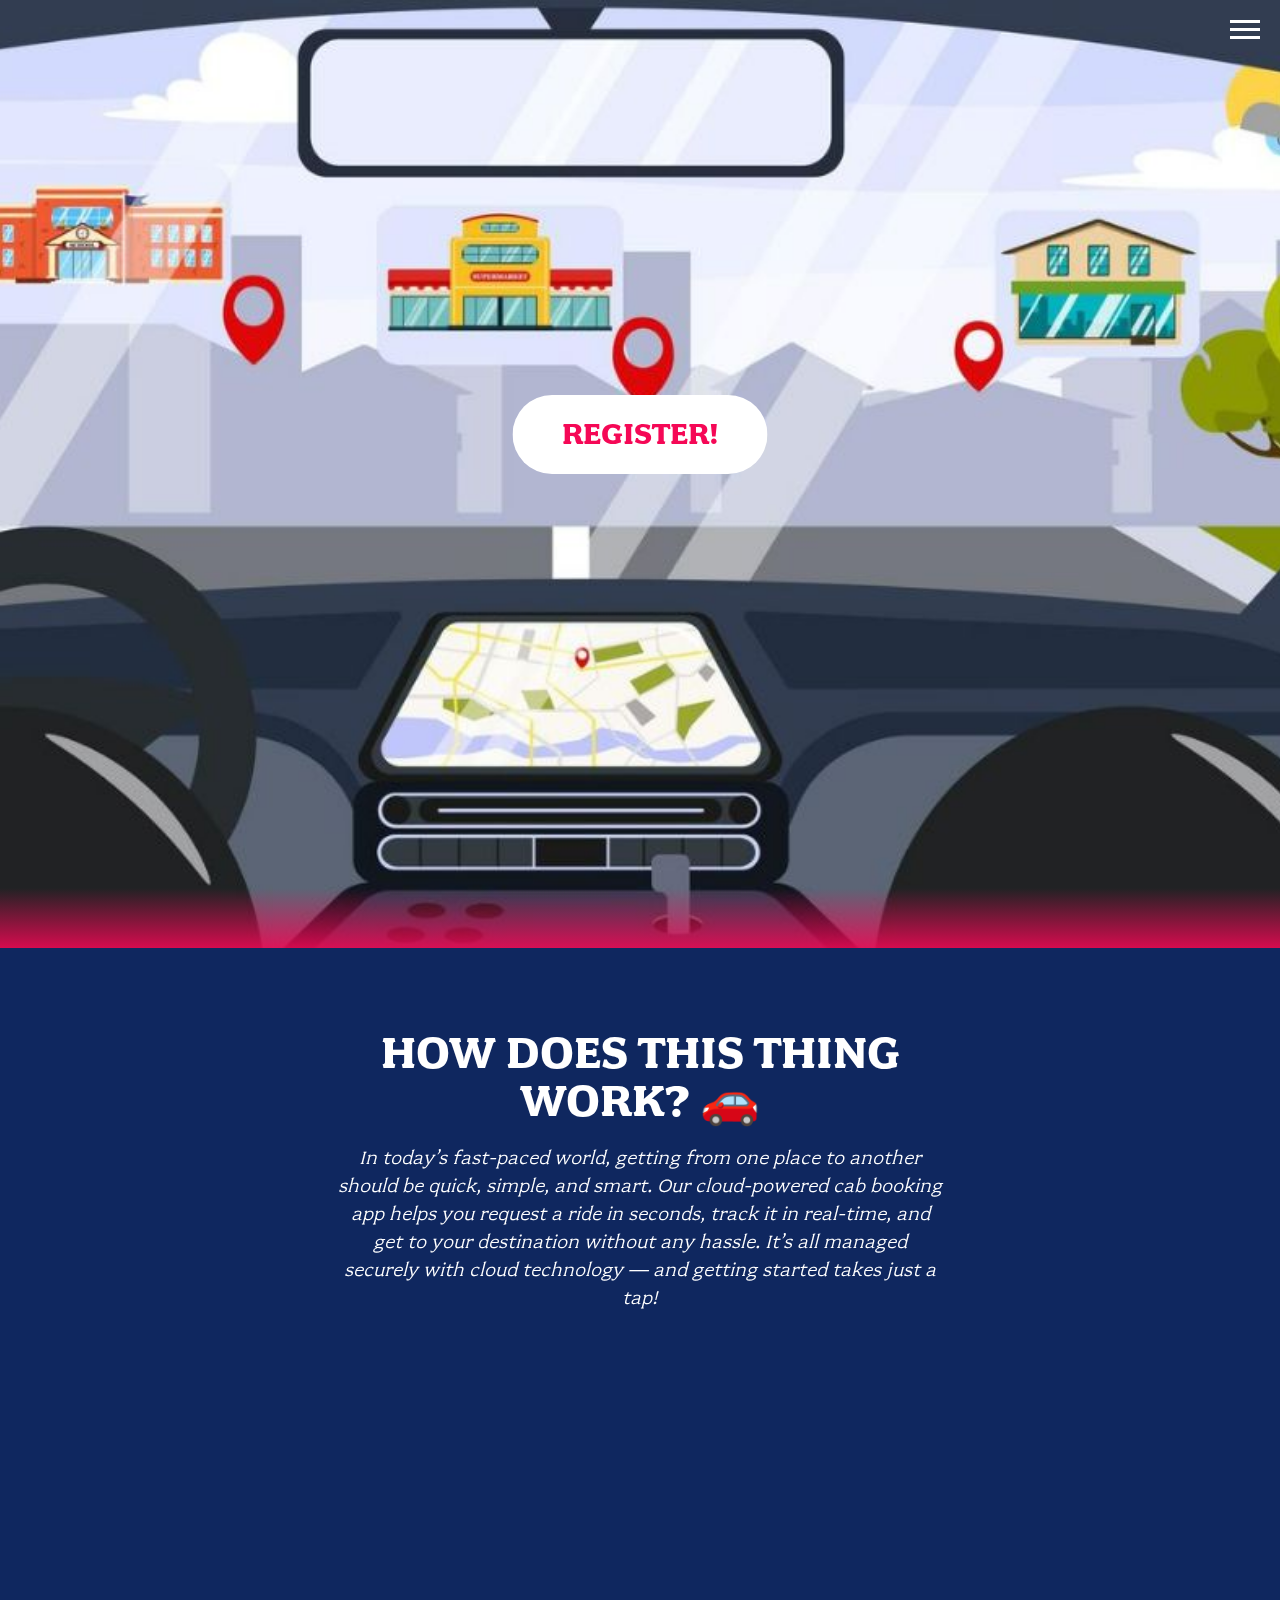
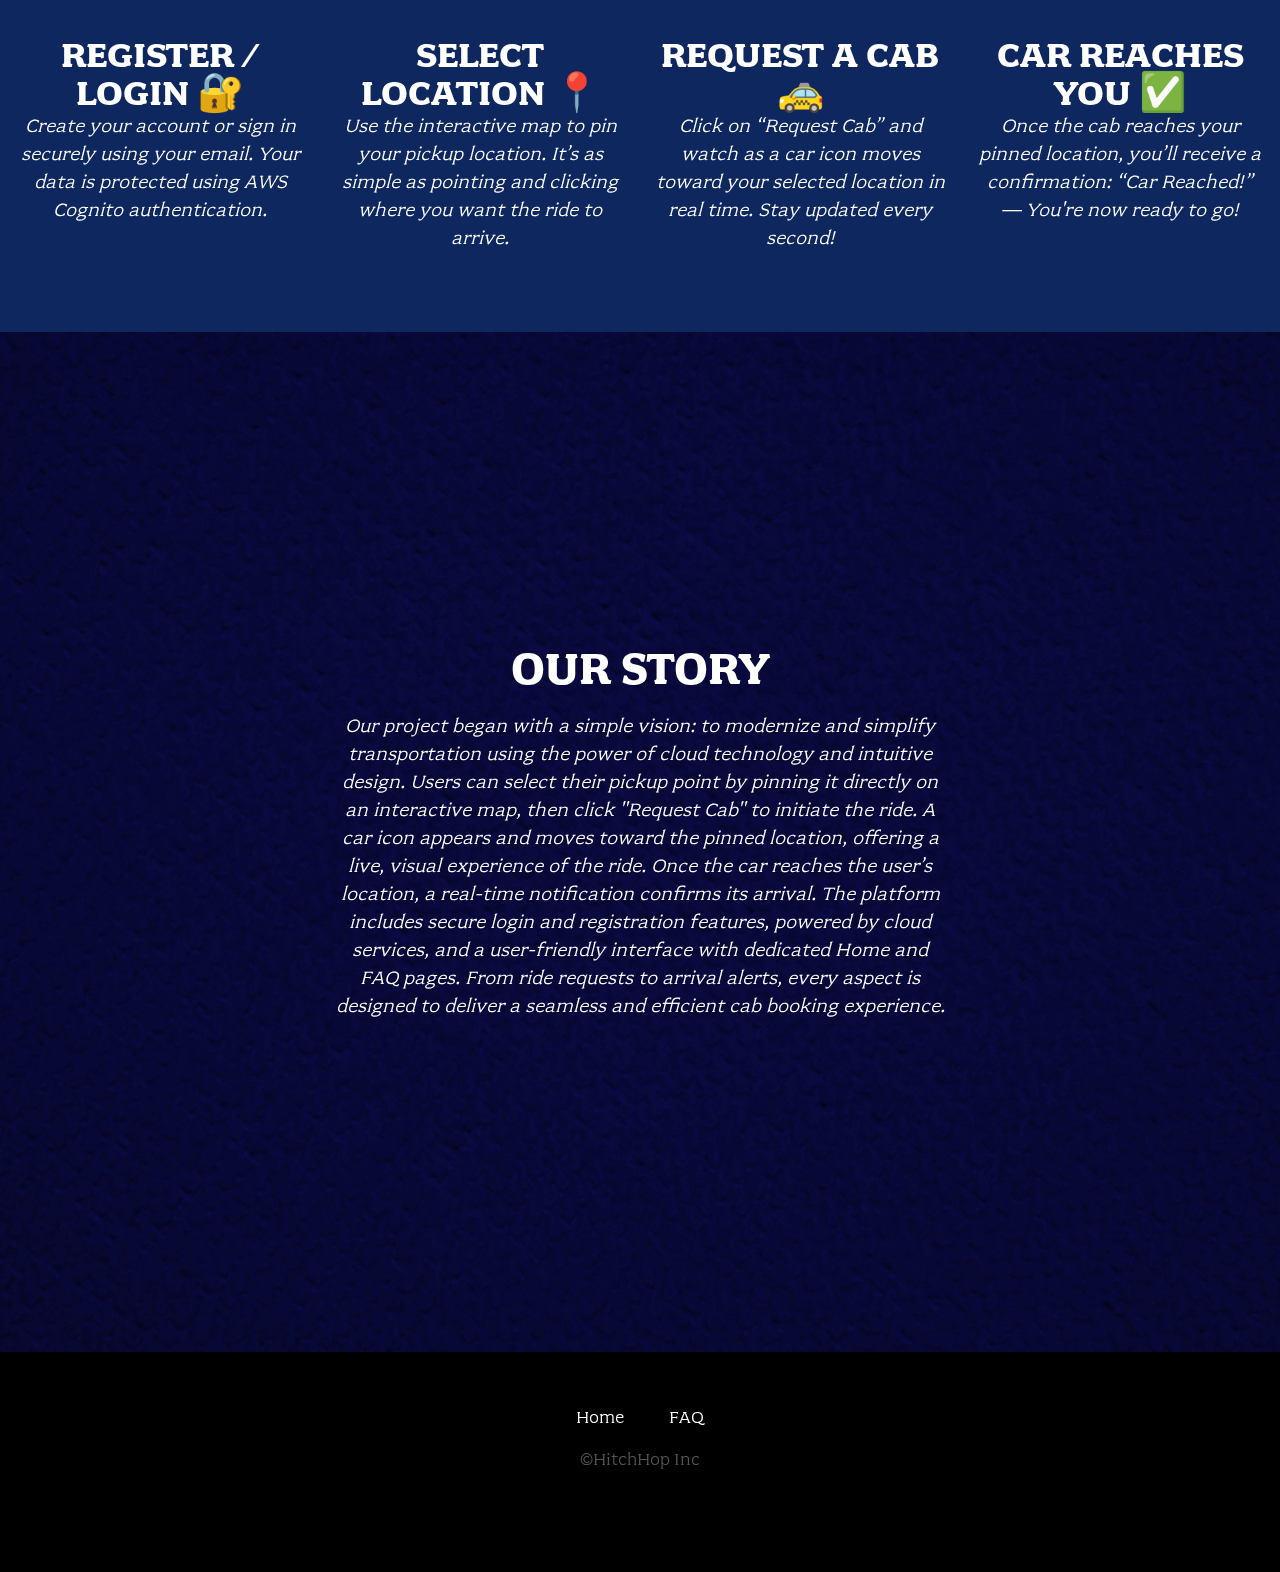
<file: Cloud_project-main/index.html>
<!doctype html>
<html class="no-js" lang="">
<head>
  <meta charset="utf-8">
  <meta name="description" content="">
  <meta name="viewport" content="width=device-width, initial-scale=1">
  <title>HitchHop</title>

  <link rel="stylesheet" href="css/font.css">
  <link rel="stylesheet" href="css/main.css">

  <script src="js/vendor/modernizr.js"></script>
</head>
<body class="page-home">

  <header class="site-header">
    <h1 class="title">Wild Rydes</h1>
    <nav class="site-nav">
      <ul>
        <li><a href="index.html">Home</a></li>
        <li><a href="faq.html">FAQ</a></li>
      </ul>
    </nav>
    <button type="button" class="btn-menu"><span>Menu</span></button>
    <a class="home-button" href="/register.html"> Register!</a>
  </header>

<section class="home-about">
  <div class="row column large-9 xlarge-6 xxlarge-4">
    <h2 class="section-title">How Does This Thing Work? 🚗</h2>
    <p class="content">
      In today’s fast-paced world, getting from one place to another should be quick, simple, and smart. Our cloud-powered cab booking app helps you request a ride in seconds, track it in real-time, and get to your destination without any hassle. It’s all managed securely with cloud technology — and getting started takes just a tap!
    </p>
  </div>

  <div class="row medium-up-2 large-up-4">
    <div class="column">
      <div class="home-about-block">
        <h3 class="title icon-download">Register / Login 🔐</h3>
        <p class="content">Create your account or sign in securely using your email. Your data is protected using AWS Cognito authentication.</p>
      </div>
    </div>

    <div class="column">
      <div class="home-about-block">
        <h3 class="title icon-map">Select Location 📍</h3>
        <p class="content">Use the interactive map to pin your pickup location. It’s as simple as pointing and clicking where you want the ride to arrive.</p>
      </div>
    </div>

    <div class="column">
      <div class="home-about-block">
        <h3 class="title icon-request">Request a Cab 🚕</h3>
        <p class="content">Click on “Request Cab” and watch as a car icon moves toward your selected location in real time. Stay updated every second!</p>
      </div>
    </div>

    <div class="column">
      <div class="home-about-block">
        <h3 class="title icon-arrival">Car Reaches You ✅</h3>
        <p class="content">Once the cab reaches your pinned location, you’ll receive a confirmation: “Car Reached!” — You're now ready to go!</p>
      </div>
    </div>
  </div>
</section>


  <section class="home-story">
    <div class="row column large-9 xlarge-6 xxlarge-4">
      <h2 class="section-title">Our Story</h2>
      <p class="content">
  Our project began with a simple vision: to modernize and simplify transportation using the power of cloud technology and intuitive design. Users can select their pickup point by pinning it directly on an interactive map, then click "Request Cab" to initiate the ride. A car icon appears and moves toward the pinned location, offering a live, visual experience of the ride. Once the car reaches the user’s location, a real-time notification confirms its arrival. The platform includes secure login and registration features, powered by cloud services, and a user-friendly interface with dedicated Home and FAQ pages. From ride requests to arrival alerts, every aspect is designed to deliver a seamless and efficient cab booking experience.
      </p>

    </div>
  </section>

  <footer class="site-footer">
    <div class="row column">
      <nav class="footer-nav">
        <ul>
          <li><a href="index.html">Home</a></li>
          <li><a href="faq.html">FAQ</a></li>
        </ul>
      </nav>
    </div>

    <div class="row column">
      <div class="footer-legal">
        &copy;HitchHop Inc<br>
      </div>
    </div>
  </footer>

  <script src="js/vendor.js"></script>

  <script src="js/main.js"></script>
</body>
</html>
</file>
<file: Cloud_project-main/css/font.css>
@font-face {
    font-family: "fairplex-wide";
    font-style: normal;
    font-weight: 400;
    src: url("../fonts/fairplex-wide-n4.woff") format("woff2");
}
@font-face {
    font-family: "fairplex-wide";
    font-style: normal;
    font-weight: 700;
    src: url("../fonts/fairplex-wide-n7.woff") format("woff2");
}
</file>
<file: Cloud_project-main/css/main.css>
/*! normalize.css v4.2.0 | MIT License | github.com/necolas/normalize.css */html{font-family:sans-serif;line-height:1.15;-ms-text-size-adjust:100%;-webkit-text-size-adjust:100%}body{margin:0}article,aside,footer,header,nav,section{display:block}h1{font-size:2em;margin:.67em 0}figcaption,figure,main{display:block}figure{margin:1em 40px}hr{box-sizing:content-box;height:0;overflow:visible}pre{font-family:monospace,monospace;font-size:1em}a{background-color:transparent;-webkit-text-decoration-skip:objects}a:active,a:hover{outline-width:0}abbr[title]{border-bottom:none;text-decoration:underline;text-decoration:underline dotted}b,strong{font-weight:inherit;font-weight:bolder}code,kbd,samp{font-family:monospace,monospace;font-size:1em}dfn{font-style:italic}mark{background-color:#ff0;color:#000}small{font-size:80%}sub,sup{font-size:75%;line-height:0;position:relative;vertical-align:baseline}sub{bottom:-.25em}sup{top:-.5em}audio,video{display:inline-block}audio:not([controls]){display:none;height:0}img{border-style:none}svg:not(:root){overflow:hidden}button,input,optgroup,select,textarea{font:inherit;margin:0}optgroup{font-weight:700}button,input{overflow:visible}button,select{text-transform:none}[type=reset],[type=submit],button,html [type=button]{-webkit-appearance:button;cursor:pointer}[type=button]::-moz-focus-inner,[type=reset]::-moz-focus-inner,[type=submit]::-moz-focus-inner,button::-moz-focus-inner{border-style:none;padding:0}[type=button]:-moz-focusring,[type=reset]:-moz-focusring,[type=submit]:-moz-focusring,button:-moz-focusring{outline:1px dotted ButtonText}fieldset{border:1px solid silver;margin:0 2px;padding:.35em .625em .75em}legend{box-sizing:border-box;color:inherit;display:table;max-width:100%;padding:0;white-space:normal}progress{display:inline-block;vertical-align:baseline}textarea{overflow:auto}[type=checkbox],[type=radio]{box-sizing:border-box;padding:0}[type=number]::-webkit-inner-spin-button,[type=number]::-webkit-outer-spin-button{height:auto}[type=search]{-webkit-appearance:textfield;outline-offset:-2px}[type=search]::-webkit-search-cancel-button,[type=search]::-webkit-search-decoration{-webkit-appearance:none}::-webkit-file-upload-button{-webkit-appearance:button;font:inherit}details,menu{display:block}summary{display:list-item}canvas{display:inline-block}[hidden],template{display:none}.row{max-width:96.875rem;margin-left:auto;margin-right:auto}.row:after,.row:before{content:' ';display:table}.row:after{clear:both}.row.collapse>.column,.row.collapse>.columns{padding-left:0;padding-right:0}.row .row{max-width:none;margin-left:-.625rem;margin-right:-.625rem}@media screen and (min-width:40em){.row .row{margin-left:-.9375rem;margin-right:-.9375rem}}.row .row.collapse{margin-left:0;margin-right:0}.row.expanded{max-width:none}.row.expanded .row{margin-left:auto;margin-right:auto}.column,.columns{width:100%;float:left;padding-left:.625rem;padding-right:.625rem}@media screen and (min-width:40em){.column,.columns{padding-left:.9375rem;padding-right:.9375rem}}.column:last-child:not(:first-child),.columns:last-child:not(:first-child){float:right}.column.end:last-child:last-child,.end.columns:last-child:last-child{float:left}.column.row.row,.row.row.columns{float:none}.row .column.row.row,.row .row.row.columns{padding-left:0;padding-right:0;margin-left:0;margin-right:0}.small-1{width:8.3333333333%}.small-push-1{position:relative;left:8.3333333333%}.small-pull-1{position:relative;left:-8.3333333333%}.small-offset-0{margin-left:0}.small-2{width:16.6666666667%}.small-push-2{position:relative;left:16.6666666667%}.small-pull-2{position:relative;left:-16.6666666667%}.small-offset-1{margin-left:8.3333333333%}.small-3{width:25%}.small-push-3{position:relative;left:25%}.small-pull-3{position:relative;left:-25%}.small-offset-2{margin-left:16.6666666667%}.small-4{width:33.3333333333%}.small-push-4{position:relative;left:33.3333333333%}.small-pull-4{position:relative;left:-33.3333333333%}.small-offset-3{margin-left:25%}.small-5{width:41.6666666667%}.small-push-5{position:relative;left:41.6666666667%}.small-pull-5{position:relative;left:-41.6666666667%}.small-offset-4{margin-left:33.3333333333%}.small-6{width:50%}.small-push-6{position:relative;left:50%}.small-pull-6{position:relative;left:-50%}.small-offset-5{margin-left:41.6666666667%}.small-7{width:58.3333333333%}.small-push-7{position:relative;left:58.3333333333%}.small-pull-7{position:relative;left:-58.3333333333%}.small-offset-6{margin-left:50%}.small-8{width:66.6666666667%}.small-push-8{position:relative;left:66.6666666667%}.small-pull-8{position:relative;left:-66.6666666667%}.small-offset-7{margin-left:58.3333333333%}.small-9{width:75%}.small-push-9{position:relative;left:75%}.small-pull-9{position:relative;left:-75%}.small-offset-8{margin-left:66.6666666667%}.small-10{width:83.3333333333%}.small-push-10{position:relative;left:83.3333333333%}.small-pull-10{position:relative;left:-83.3333333333%}.small-offset-9{margin-left:75%}.small-11{width:91.6666666667%}.small-push-11{position:relative;left:91.6666666667%}.small-pull-11{position:relative;left:-91.6666666667%}.small-offset-10{margin-left:83.3333333333%}.small-12{width:100%}.small-offset-11{margin-left:91.6666666667%}.small-up-1>.column,.small-up-1>.columns{width:100%;float:left}.small-up-1>.column:nth-of-type(1n),.small-up-1>.columns:nth-of-type(1n){clear:none}.small-up-1>.column:nth-of-type(1n+1),.small-up-1>.columns:nth-of-type(1n+1){clear:both}.small-up-1>.column:last-child,.small-up-1>.columns:last-child{float:left}.small-up-2>.column,.small-up-2>.columns{width:50%;float:left}.small-up-2>.column:nth-of-type(1n),.small-up-2>.columns:nth-of-type(1n){clear:none}.small-up-2>.column:nth-of-type(2n+1),.small-up-2>.columns:nth-of-type(2n+1){clear:both}.small-up-2>.column:last-child,.small-up-2>.columns:last-child{float:left}.small-up-3>.column,.small-up-3>.columns{width:33.3333333333%;float:left}.small-up-3>.column:nth-of-type(1n),.small-up-3>.columns:nth-of-type(1n){clear:none}.small-up-3>.column:nth-of-type(3n+1),.small-up-3>.columns:nth-of-type(3n+1){clear:both}.small-up-3>.column:last-child,.small-up-3>.columns:last-child{float:left}.small-up-4>.column,.small-up-4>.columns{width:25%;float:left}.small-up-4>.column:nth-of-type(1n),.small-up-4>.columns:nth-of-type(1n){clear:none}.small-up-4>.column:nth-of-type(4n+1),.small-up-4>.columns:nth-of-type(4n+1){clear:both}.small-up-4>.column:last-child,.small-up-4>.columns:last-child{float:left}.small-up-5>.column,.small-up-5>.columns{width:20%;float:left}.small-up-5>.column:nth-of-type(1n),.small-up-5>.columns:nth-of-type(1n){clear:none}.small-up-5>.column:nth-of-type(5n+1),.small-up-5>.columns:nth-of-type(5n+1){clear:both}.small-up-5>.column:last-child,.small-up-5>.columns:last-child{float:left}.small-up-6>.column,.small-up-6>.columns{width:16.6666666667%;float:left}.small-up-6>.column:nth-of-type(1n),.small-up-6>.columns:nth-of-type(1n){clear:none}.small-up-6>.column:nth-of-type(6n+1),.small-up-6>.columns:nth-of-type(6n+1){clear:both}.small-up-6>.column:last-child,.small-up-6>.columns:last-child{float:left}.small-up-7>.column,.small-up-7>.columns{width:14.2857142857%;float:left}.small-up-7>.column:nth-of-type(1n),.small-up-7>.columns:nth-of-type(1n){clear:none}.small-up-7>.column:nth-of-type(7n+1),.small-up-7>.columns:nth-of-type(7n+1){clear:both}.small-up-7>.column:last-child,.small-up-7>.columns:last-child{float:left}.small-up-8>.column,.small-up-8>.columns{width:12.5%;float:left}.small-up-8>.column:nth-of-type(1n),.small-up-8>.columns:nth-of-type(1n){clear:none}.small-up-8>.column:nth-of-type(8n+1),.small-up-8>.columns:nth-of-type(8n+1){clear:both}.small-up-8>.column:last-child,.small-up-8>.columns:last-child{float:left}.small-collapse>.column,.small-collapse>.columns{padding-left:0;padding-right:0}.expanded.row .small-collapse.row,.small-collapse .row{margin-left:0;margin-right:0}.small-uncollapse>.column,.small-uncollapse>.columns{padding-left:.625rem;padding-right:.625rem}.small-centered{float:none;margin-left:auto;margin-right:auto}.small-pull-0,.small-push-0,.small-uncentered{position:static;margin-left:0;margin-right:0;float:left}@media screen and (min-width:40em){.medium-1{width:8.3333333333%}.medium-push-1{position:relative;left:8.3333333333%}.medium-pull-1{position:relative;left:-8.3333333333%}.medium-offset-0{margin-left:0}.medium-2{width:16.6666666667%}.medium-push-2{position:relative;left:16.6666666667%}.medium-pull-2{position:relative;left:-16.6666666667%}.medium-offset-1{margin-left:8.3333333333%}.medium-3{width:25%}.medium-push-3{position:relative;left:25%}.medium-pull-3{position:relative;left:-25%}.medium-offset-2{margin-left:16.6666666667%}.medium-4{width:33.3333333333%}.medium-push-4{position:relative;left:33.3333333333%}.medium-pull-4{position:relative;left:-33.3333333333%}.medium-offset-3{margin-left:25%}.medium-5{width:41.6666666667%}.medium-push-5{position:relative;left:41.6666666667%}.medium-pull-5{position:relative;left:-41.6666666667%}.medium-offset-4{margin-left:33.3333333333%}.medium-6{width:50%}.medium-push-6{position:relative;left:50%}.medium-pull-6{position:relative;left:-50%}.medium-offset-5{margin-left:41.6666666667%}.medium-7{width:58.3333333333%}.medium-push-7{position:relative;left:58.3333333333%}.medium-pull-7{position:relative;left:-58.3333333333%}.medium-offset-6{margin-left:50%}.medium-8{width:66.6666666667%}.medium-push-8{position:relative;left:66.6666666667%}.medium-pull-8{position:relative;left:-66.6666666667%}.medium-offset-7{margin-left:58.3333333333%}.medium-9{width:75%}.medium-push-9{position:relative;left:75%}.medium-pull-9{position:relative;left:-75%}.medium-offset-8{margin-left:66.6666666667%}.medium-10{width:83.3333333333%}.medium-push-10{position:relative;left:83.3333333333%}.medium-pull-10{position:relative;left:-83.3333333333%}.medium-offset-9{margin-left:75%}.medium-11{width:91.6666666667%}.medium-push-11{position:relative;left:91.6666666667%}.medium-pull-11{position:relative;left:-91.6666666667%}.medium-offset-10{margin-left:83.3333333333%}.medium-12{width:100%}.medium-offset-11{margin-left:91.6666666667%}.medium-up-1>.column,.medium-up-1>.columns{width:100%;float:left}.medium-up-1>.column:nth-of-type(1n),.medium-up-1>.columns:nth-of-type(1n){clear:none}.medium-up-1>.column:nth-of-type(1n+1),.medium-up-1>.columns:nth-of-type(1n+1){clear:both}.medium-up-1>.column:last-child,.medium-up-1>.columns:last-child{float:left}.medium-up-2>.column,.medium-up-2>.columns{width:50%;float:left}.medium-up-2>.column:nth-of-type(1n),.medium-up-2>.columns:nth-of-type(1n){clear:none}.medium-up-2>.column:nth-of-type(2n+1),.medium-up-2>.columns:nth-of-type(2n+1){clear:both}.medium-up-2>.column:last-child,.medium-up-2>.columns:last-child{float:left}.medium-up-3>.column,.medium-up-3>.columns{width:33.3333333333%;float:left}.medium-up-3>.column:nth-of-type(1n),.medium-up-3>.columns:nth-of-type(1n){clear:none}.medium-up-3>.column:nth-of-type(3n+1),.medium-up-3>.columns:nth-of-type(3n+1){clear:both}.medium-up-3>.column:last-child,.medium-up-3>.columns:last-child{float:left}.medium-up-4>.column,.medium-up-4>.columns{width:25%;float:left}.medium-up-4>.column:nth-of-type(1n),.medium-up-4>.columns:nth-of-type(1n){clear:none}.medium-up-4>.column:nth-of-type(4n+1),.medium-up-4>.columns:nth-of-type(4n+1){clear:both}.medium-up-4>.column:last-child,.medium-up-4>.columns:last-child{float:left}.medium-up-5>.column,.medium-up-5>.columns{width:20%;float:left}.medium-up-5>.column:nth-of-type(1n),.medium-up-5>.columns:nth-of-type(1n){clear:none}.medium-up-5>.column:nth-of-type(5n+1),.medium-up-5>.columns:nth-of-type(5n+1){clear:both}.medium-up-5>.column:last-child,.medium-up-5>.columns:last-child{float:left}.medium-up-6>.column,.medium-up-6>.columns{width:16.6666666667%;float:left}.medium-up-6>.column:nth-of-type(1n),.medium-up-6>.columns:nth-of-type(1n){clear:none}.medium-up-6>.column:nth-of-type(6n+1),.medium-up-6>.columns:nth-of-type(6n+1){clear:both}.medium-up-6>.column:last-child,.medium-up-6>.columns:last-child{float:left}.medium-up-7>.column,.medium-up-7>.columns{width:14.2857142857%;float:left}.medium-up-7>.column:nth-of-type(1n),.medium-up-7>.columns:nth-of-type(1n){clear:none}.medium-up-7>.column:nth-of-type(7n+1),.medium-up-7>.columns:nth-of-type(7n+1){clear:both}.medium-up-7>.column:last-child,.medium-up-7>.columns:last-child{float:left}.medium-up-8>.column,.medium-up-8>.columns{width:12.5%;float:left}.medium-up-8>.column:nth-of-type(1n),.medium-up-8>.columns:nth-of-type(1n){clear:none}.medium-up-8>.column:nth-of-type(8n+1),.medium-up-8>.columns:nth-of-type(8n+1){clear:both}.medium-up-8>.column:last-child,.medium-up-8>.columns:last-child{float:left}.medium-collapse>.column,.medium-collapse>.columns{padding-left:0;padding-right:0}.expanded.row .medium-collapse.row,.medium-collapse .row{margin-left:0;margin-right:0}.medium-uncollapse>.column,.medium-uncollapse>.columns{padding-left:.9375rem;padding-right:.9375rem}.medium-centered{float:none;margin-left:auto;margin-right:auto}.medium-pull-0,.medium-push-0,.medium-uncentered{position:static;margin-left:0;margin-right:0;float:left}}@media screen and (min-width:64em){.large-1{width:8.3333333333%}.large-push-1{position:relative;left:8.3333333333%}.large-pull-1{position:relative;left:-8.3333333333%}.large-offset-0{margin-left:0}.large-2{width:16.6666666667%}.large-push-2{position:relative;left:16.6666666667%}.large-pull-2{position:relative;left:-16.6666666667%}.large-offset-1{margin-left:8.3333333333%}.large-3{width:25%}.large-push-3{position:relative;left:25%}.large-pull-3{position:relative;left:-25%}.large-offset-2{margin-left:16.6666666667%}.large-4{width:33.3333333333%}.large-push-4{position:relative;left:33.3333333333%}.large-pull-4{position:relative;left:-33.3333333333%}.large-offset-3{margin-left:25%}.large-5{width:41.6666666667%}.large-push-5{position:relative;left:41.6666666667%}.large-pull-5{position:relative;left:-41.6666666667%}.large-offset-4{margin-left:33.3333333333%}.large-6{width:50%}.large-push-6{position:relative;left:50%}.large-pull-6{position:relative;left:-50%}.large-offset-5{margin-left:41.6666666667%}.large-7{width:58.3333333333%}.large-push-7{position:relative;left:58.3333333333%}.large-pull-7{position:relative;left:-58.3333333333%}.large-offset-6{margin-left:50%}.large-8{width:66.6666666667%}.large-push-8{position:relative;left:66.6666666667%}.large-pull-8{position:relative;left:-66.6666666667%}.large-offset-7{margin-left:58.3333333333%}.large-9{width:75%}.large-push-9{position:relative;left:75%}.large-pull-9{position:relative;left:-75%}.large-offset-8{margin-left:66.6666666667%}.large-10{width:83.3333333333%}.large-push-10{position:relative;left:83.3333333333%}.large-pull-10{position:relative;left:-83.3333333333%}.large-offset-9{margin-left:75%}.large-11{width:91.6666666667%}.large-push-11{position:relative;left:91.6666666667%}.large-pull-11{position:relative;left:-91.6666666667%}.large-offset-10{margin-left:83.3333333333%}.large-12{width:100%}.large-offset-11{margin-left:91.6666666667%}.large-up-1>.column,.large-up-1>.columns{width:100%;float:left}.large-up-1>.column:nth-of-type(1n),.large-up-1>.columns:nth-of-type(1n){clear:none}.large-up-1>.column:nth-of-type(1n+1),.large-up-1>.columns:nth-of-type(1n+1){clear:both}.large-up-1>.column:last-child,.large-up-1>.columns:last-child{float:left}.large-up-2>.column,.large-up-2>.columns{width:50%;float:left}.large-up-2>.column:nth-of-type(1n),.large-up-2>.columns:nth-of-type(1n){clear:none}.large-up-2>.column:nth-of-type(2n+1),.large-up-2>.columns:nth-of-type(2n+1){clear:both}.large-up-2>.column:last-child,.large-up-2>.columns:last-child{float:left}.large-up-3>.column,.large-up-3>.columns{width:33.3333333333%;float:left}.large-up-3>.column:nth-of-type(1n),.large-up-3>.columns:nth-of-type(1n){clear:none}.large-up-3>.column:nth-of-type(3n+1),.large-up-3>.columns:nth-of-type(3n+1){clear:both}.large-up-3>.column:last-child,.large-up-3>.columns:last-child{float:left}.large-up-4>.column,.large-up-4>.columns{width:25%;float:left}.large-up-4>.column:nth-of-type(1n),.large-up-4>.columns:nth-of-type(1n){clear:none}.large-up-4>.column:nth-of-type(4n+1),.large-up-4>.columns:nth-of-type(4n+1){clear:both}.large-up-4>.column:last-child,.large-up-4>.columns:last-child{float:left}.large-up-5>.column,.large-up-5>.columns{width:20%;float:left}.large-up-5>.column:nth-of-type(1n),.large-up-5>.columns:nth-of-type(1n){clear:none}.large-up-5>.column:nth-of-type(5n+1),.large-up-5>.columns:nth-of-type(5n+1){clear:both}.large-up-5>.column:last-child,.large-up-5>.columns:last-child{float:left}.large-up-6>.column,.large-up-6>.columns{width:16.6666666667%;float:left}.large-up-6>.column:nth-of-type(1n),.large-up-6>.columns:nth-of-type(1n){clear:none}.large-up-6>.column:nth-of-type(6n+1),.large-up-6>.columns:nth-of-type(6n+1){clear:both}.large-up-6>.column:last-child,.large-up-6>.columns:last-child{float:left}.large-up-7>.column,.large-up-7>.columns{width:14.2857142857%;float:left}.large-up-7>.column:nth-of-type(1n),.large-up-7>.columns:nth-of-type(1n){clear:none}.large-up-7>.column:nth-of-type(7n+1),.large-up-7>.columns:nth-of-type(7n+1){clear:both}.large-up-7>.column:last-child,.large-up-7>.columns:last-child{float:left}.large-up-8>.column,.large-up-8>.columns{width:12.5%;float:left}.large-up-8>.column:nth-of-type(1n),.large-up-8>.columns:nth-of-type(1n){clear:none}.large-up-8>.column:nth-of-type(8n+1),.large-up-8>.columns:nth-of-type(8n+1){clear:both}.large-up-8>.column:last-child,.large-up-8>.columns:last-child{float:left}.large-collapse>.column,.large-collapse>.columns{padding-left:0;padding-right:0}.expanded.row .large-collapse.row,.large-collapse .row{margin-left:0;margin-right:0}.large-uncollapse>.column,.large-uncollapse>.columns{padding-left:.9375rem;padding-right:.9375rem}.large-centered{float:none;margin-left:auto;margin-right:auto}.large-pull-0,.large-push-0,.large-uncentered{position:static;margin-left:0;margin-right:0;float:left}}@media screen and (min-width:75em){.xlarge-1{width:8.3333333333%}.xlarge-push-1{position:relative;left:8.3333333333%}.xlarge-pull-1{position:relative;left:-8.3333333333%}.xlarge-offset-0{margin-left:0}.xlarge-2{width:16.6666666667%}.xlarge-push-2{position:relative;left:16.6666666667%}.xlarge-pull-2{position:relative;left:-16.6666666667%}.xlarge-offset-1{margin-left:8.3333333333%}.xlarge-3{width:25%}.xlarge-push-3{position:relative;left:25%}.xlarge-pull-3{position:relative;left:-25%}.xlarge-offset-2{margin-left:16.6666666667%}.xlarge-4{width:33.3333333333%}.xlarge-push-4{position:relative;left:33.3333333333%}.xlarge-pull-4{position:relative;left:-33.3333333333%}.xlarge-offset-3{margin-left:25%}.xlarge-5{width:41.6666666667%}.xlarge-push-5{position:relative;left:41.6666666667%}.xlarge-pull-5{position:relative;left:-41.6666666667%}.xlarge-offset-4{margin-left:33.3333333333%}.xlarge-6{width:50%}.xlarge-push-6{position:relative;left:50%}.xlarge-pull-6{position:relative;left:-50%}.xlarge-offset-5{margin-left:41.6666666667%}.xlarge-7{width:58.3333333333%}.xlarge-push-7{position:relative;left:58.3333333333%}.xlarge-pull-7{position:relative;left:-58.3333333333%}.xlarge-offset-6{margin-left:50%}.xlarge-8{width:66.6666666667%}.xlarge-push-8{position:relative;left:66.6666666667%}.xlarge-pull-8{position:relative;left:-66.6666666667%}.xlarge-offset-7{margin-left:58.3333333333%}.xlarge-9{width:75%}.xlarge-push-9{position:relative;left:75%}.xlarge-pull-9{position:relative;left:-75%}.xlarge-offset-8{margin-left:66.6666666667%}.xlarge-10{width:83.3333333333%}.xlarge-push-10{position:relative;left:83.3333333333%}.xlarge-pull-10{position:relative;left:-83.3333333333%}.xlarge-offset-9{margin-left:75%}.xlarge-11{width:91.6666666667%}.xlarge-push-11{position:relative;left:91.6666666667%}.xlarge-pull-11{position:relative;left:-91.6666666667%}.xlarge-offset-10{margin-left:83.3333333333%}.xlarge-12{width:100%}.xlarge-offset-11{margin-left:91.6666666667%}.xlarge-up-1>.column,.xlarge-up-1>.columns{width:100%;float:left}.xlarge-up-1>.column:nth-of-type(1n),.xlarge-up-1>.columns:nth-of-type(1n){clear:none}.xlarge-up-1>.column:nth-of-type(1n+1),.xlarge-up-1>.columns:nth-of-type(1n+1){clear:both}.xlarge-up-1>.column:last-child,.xlarge-up-1>.columns:last-child{float:left}.xlarge-up-2>.column,.xlarge-up-2>.columns{width:50%;float:left}.xlarge-up-2>.column:nth-of-type(1n),.xlarge-up-2>.columns:nth-of-type(1n){clear:none}.xlarge-up-2>.column:nth-of-type(2n+1),.xlarge-up-2>.columns:nth-of-type(2n+1){clear:both}.xlarge-up-2>.column:last-child,.xlarge-up-2>.columns:last-child{float:left}.xlarge-up-3>.column,.xlarge-up-3>.columns{width:33.3333333333%;float:left}.xlarge-up-3>.column:nth-of-type(1n),.xlarge-up-3>.columns:nth-of-type(1n){clear:none}.xlarge-up-3>.column:nth-of-type(3n+1),.xlarge-up-3>.columns:nth-of-type(3n+1){clear:both}.xlarge-up-3>.column:last-child,.xlarge-up-3>.columns:last-child{float:left}.xlarge-up-4>.column,.xlarge-up-4>.columns{width:25%;float:left}.xlarge-up-4>.column:nth-of-type(1n),.xlarge-up-4>.columns:nth-of-type(1n){clear:none}.xlarge-up-4>.column:nth-of-type(4n+1),.xlarge-up-4>.columns:nth-of-type(4n+1){clear:both}.xlarge-up-4>.column:last-child,.xlarge-up-4>.columns:last-child{float:left}.xlarge-up-5>.column,.xlarge-up-5>.columns{width:20%;float:left}.xlarge-up-5>.column:nth-of-type(1n),.xlarge-up-5>.columns:nth-of-type(1n){clear:none}.xlarge-up-5>.column:nth-of-type(5n+1),.xlarge-up-5>.columns:nth-of-type(5n+1){clear:both}.xlarge-up-5>.column:last-child,.xlarge-up-5>.columns:last-child{float:left}.xlarge-up-6>.column,.xlarge-up-6>.columns{width:16.6666666667%;float:left}.xlarge-up-6>.column:nth-of-type(1n),.xlarge-up-6>.columns:nth-of-type(1n){clear:none}.xlarge-up-6>.column:nth-of-type(6n+1),.xlarge-up-6>.columns:nth-of-type(6n+1){clear:both}.xlarge-up-6>.column:last-child,.xlarge-up-6>.columns:last-child{float:left}.xlarge-up-7>.column,.xlarge-up-7>.columns{width:14.2857142857%;float:left}.xlarge-up-7>.column:nth-of-type(1n),.xlarge-up-7>.columns:nth-of-type(1n){clear:none}.xlarge-up-7>.column:nth-of-type(7n+1),.xlarge-up-7>.columns:nth-of-type(7n+1){clear:both}.xlarge-up-7>.column:last-child,.xlarge-up-7>.columns:last-child{float:left}.xlarge-up-8>.column,.xlarge-up-8>.columns{width:12.5%;float:left}.xlarge-up-8>.column:nth-of-type(1n),.xlarge-up-8>.columns:nth-of-type(1n){clear:none}.xlarge-up-8>.column:nth-of-type(8n+1),.xlarge-up-8>.columns:nth-of-type(8n+1){clear:both}.xlarge-up-8>.column:last-child,.xlarge-up-8>.columns:last-child{float:left}.xlarge-collapse>.column,.xlarge-collapse>.columns{padding-left:0;padding-right:0}.expanded.row .xlarge-collapse.row,.xlarge-collapse .row{margin-left:0;margin-right:0}.xlarge-uncollapse>.column,.xlarge-uncollapse>.columns{padding-left:.9375rem;padding-right:.9375rem}.xlarge-centered{float:none;margin-left:auto;margin-right:auto}.xlarge-pull-0,.xlarge-push-0,.xlarge-uncentered{position:static;margin-left:0;margin-right:0;float:left}}@media screen and (min-width:90em){.xxlarge-1{width:8.3333333333%}.xxlarge-push-1{position:relative;left:8.3333333333%}.xxlarge-pull-1{position:relative;left:-8.3333333333%}.xxlarge-offset-0{margin-left:0}.xxlarge-2{width:16.6666666667%}.xxlarge-push-2{position:relative;left:16.6666666667%}.xxlarge-pull-2{position:relative;left:-16.6666666667%}.xxlarge-offset-1{margin-left:8.3333333333%}.xxlarge-3{width:25%}.xxlarge-push-3{position:relative;left:25%}.xxlarge-pull-3{position:relative;left:-25%}.xxlarge-offset-2{margin-left:16.6666666667%}.xxlarge-4{width:33.3333333333%}.xxlarge-push-4{position:relative;left:33.3333333333%}.xxlarge-pull-4{position:relative;left:-33.3333333333%}.xxlarge-offset-3{margin-left:25%}.xxlarge-5{width:41.6666666667%}.xxlarge-push-5{position:relative;left:41.6666666667%}.xxlarge-pull-5{position:relative;left:-41.6666666667%}.xxlarge-offset-4{margin-left:33.3333333333%}.xxlarge-6{width:50%}.xxlarge-push-6{position:relative;left:50%}.xxlarge-pull-6{position:relative;left:-50%}.xxlarge-offset-5{margin-left:41.6666666667%}.xxlarge-7{width:58.3333333333%}.xxlarge-push-7{position:relative;left:58.3333333333%}.xxlarge-pull-7{position:relative;left:-58.3333333333%}.xxlarge-offset-6{margin-left:50%}.xxlarge-8{width:66.6666666667%}.xxlarge-push-8{position:relative;left:66.6666666667%}.xxlarge-pull-8{position:relative;left:-66.6666666667%}.xxlarge-offset-7{margin-left:58.3333333333%}.xxlarge-9{width:75%}.xxlarge-push-9{position:relative;left:75%}.xxlarge-pull-9{position:relative;left:-75%}.xxlarge-offset-8{margin-left:66.6666666667%}.xxlarge-10{width:83.3333333333%}.xxlarge-push-10{position:relative;left:83.3333333333%}.xxlarge-pull-10{position:relative;left:-83.3333333333%}.xxlarge-offset-9{margin-left:75%}.xxlarge-11{width:91.6666666667%}.xxlarge-push-11{position:relative;left:91.6666666667%}.xxlarge-pull-11{position:relative;left:-91.6666666667%}.xxlarge-offset-10{margin-left:83.3333333333%}.xxlarge-12{width:100%}.xxlarge-offset-11{margin-left:91.6666666667%}.xxlarge-up-1>.column,.xxlarge-up-1>.columns{width:100%;float:left}.xxlarge-up-1>.column:nth-of-type(1n),.xxlarge-up-1>.columns:nth-of-type(1n){clear:none}.xxlarge-up-1>.column:nth-of-type(1n+1),.xxlarge-up-1>.columns:nth-of-type(1n+1){clear:both}.xxlarge-up-1>.column:last-child,.xxlarge-up-1>.columns:last-child{float:left}.xxlarge-up-2>.column,.xxlarge-up-2>.columns{width:50%;float:left}.xxlarge-up-2>.column:nth-of-type(1n),.xxlarge-up-2>.columns:nth-of-type(1n){clear:none}.xxlarge-up-2>.column:nth-of-type(2n+1),.xxlarge-up-2>.columns:nth-of-type(2n+1){clear:both}.xxlarge-up-2>.column:last-child,.xxlarge-up-2>.columns:last-child{float:left}.xxlarge-up-3>.column,.xxlarge-up-3>.columns{width:33.3333333333%;float:left}.xxlarge-up-3>.column:nth-of-type(1n),.xxlarge-up-3>.columns:nth-of-type(1n){clear:none}.xxlarge-up-3>.column:nth-of-type(3n+1),.xxlarge-up-3>.columns:nth-of-type(3n+1){clear:both}.xxlarge-up-3>.column:last-child,.xxlarge-up-3>.columns:last-child{float:left}.xxlarge-up-4>.column,.xxlarge-up-4>.columns{width:25%;float:left}.xxlarge-up-4>.column:nth-of-type(1n),.xxlarge-up-4>.columns:nth-of-type(1n){clear:none}.xxlarge-up-4>.column:nth-of-type(4n+1),.xxlarge-up-4>.columns:nth-of-type(4n+1){clear:both}.xxlarge-up-4>.column:last-child,.xxlarge-up-4>.columns:last-child{float:left}.xxlarge-up-5>.column,.xxlarge-up-5>.columns{width:20%;float:left}.xxlarge-up-5>.column:nth-of-type(1n),.xxlarge-up-5>.columns:nth-of-type(1n){clear:none}.xxlarge-up-5>.column:nth-of-type(5n+1),.xxlarge-up-5>.columns:nth-of-type(5n+1){clear:both}.xxlarge-up-5>.column:last-child,.xxlarge-up-5>.columns:last-child{float:left}.xxlarge-up-6>.column,.xxlarge-up-6>.columns{width:16.6666666667%;float:left}.xxlarge-up-6>.column:nth-of-type(1n),.xxlarge-up-6>.columns:nth-of-type(1n){clear:none}.xxlarge-up-6>.column:nth-of-type(6n+1),.xxlarge-up-6>.columns:nth-of-type(6n+1){clear:both}.xxlarge-up-6>.column:last-child,.xxlarge-up-6>.columns:last-child{float:left}.xxlarge-up-7>.column,.xxlarge-up-7>.columns{width:14.2857142857%;float:left}.xxlarge-up-7>.column:nth-of-type(1n),.xxlarge-up-7>.columns:nth-of-type(1n){clear:none}.xxlarge-up-7>.column:nth-of-type(7n+1),.xxlarge-up-7>.columns:nth-of-type(7n+1){clear:both}.xxlarge-up-7>.column:last-child,.xxlarge-up-7>.columns:last-child{float:left}.xxlarge-up-8>.column,.xxlarge-up-8>.columns{width:12.5%;float:left}.xxlarge-up-8>.column:nth-of-type(1n),.xxlarge-up-8>.columns:nth-of-type(1n){clear:none}.xxlarge-up-8>.column:nth-of-type(8n+1),.xxlarge-up-8>.columns:nth-of-type(8n+1){clear:both}.xxlarge-up-8>.column:last-child,.xxlarge-up-8>.columns:last-child{float:left}.xxlarge-collapse>.column,.xxlarge-collapse>.columns{padding-left:0;padding-right:0}.expanded.row .xxlarge-collapse.row,.xxlarge-collapse .row{margin-left:0;margin-right:0}.xxlarge-uncollapse>.column,.xxlarge-uncollapse>.columns{padding-left:.9375rem;padding-right:.9375rem}.xxlarge-centered{float:none;margin-left:auto;margin-right:auto}.xxlarge-pull-0,.xxlarge-push-0,.xxlarge-uncentered{position:static;margin-left:0;margin-right:0;float:left}}.footer-nav ul,.site-nav ul{margin:0;padding:0;list-style:none}*,:after,:before{box-sizing:border-box}html{line-height:1.4}html.menu-opened{overflow:hidden}body{font-family:fairplex-wide,serif;font-size:125%;-webkit-font-smoothing:antialiased;-moz-osx-font-smoothing:grayscale}h1,h2,h3,h4,h5{line-height:1;margin:0 0 .9375rem;text-transform:uppercase;font-size:1.5rem}@media screen and (min-width:40em){h1,h2,h3,h4,h5{font-size:2.25rem}}@media screen and (min-width:64em){h1,h2,h3,h4,h5{font-size:3rem}}::-webkit-input-placeholder{color:hsla(0,0%,100%,.4);font-style:italic}::-moz-placeholder{color:hsla(0,0%,100%,.4);font-style:italic}:-ms-input-placeholder{color:hsla(0,0%,100%,.4);font-style:italic}a{color:#f50856;text-decoration:none}img{max-width:100%}.content{font-style:italic}.site-nav{background:url(../images/star-pattern.png) 50% hsla(0,0%,100%,.2);-webkit-box-align:center;-ms-flex-align:center;align-items:center;display:-webkit-box;display:-ms-flexbox;display:flex;-webkit-box-pack:center;-ms-flex-pack:center;justify-content:center;text-align:center;position:fixed;top:0;left:0;opacity:0;height:100vh;width:100%;z-index:-1;-webkit-transition:all .2s ease-in-out;transition:all .2s ease-in-out}.menu-opened .site-nav{opacity:1;z-index:100}.site-nav li{margin:.9375rem 0}.site-nav a{color:#000;font-weight:700}.site-nav a:hover{color:#f50856}@media screen and (min-width:40em){.site-nav a{font-size:2.5rem}}@media screen and (min-width:64em){.site-nav a{font-size:3.125rem}}.btn-menu{background:none;width:30px;height:19px;-webkit-appearance:none;-moz-appearance:none;appearance:none;border:none;cursor:pointer;outline:none;position:absolute;padding:0;right:1.25rem;top:1.25rem;z-index:200;text-indent:-999em}.btn-menu span,.btn-menu span:after,.btn-menu span:before{cursor:pointer;width:30px;height:3px}.btn-menu span{display:block;position:relative;background:#fff;-webkit-transition:all 0ms .3s;transition:all 0ms .3s}.btn-menu span:before{bottom:8px;-webkit-transition:bottom .3s cubic-bezier(.23,1,.32,1) .3s,-webkit-transform .3s cubic-bezier(.23,1,.32,1);transition:bottom .3s cubic-bezier(.23,1,.32,1) .3s,-webkit-transform .3s cubic-bezier(.23,1,.32,1);transition:bottom .3s cubic-bezier(.23,1,.32,1) .3s,transform .3s cubic-bezier(.23,1,.32,1);transition:bottom .3s cubic-bezier(.23,1,.32,1) .3s,transform .3s cubic-bezier(.23,1,.32,1),-webkit-transform .3s cubic-bezier(.23,1,.32,1)}.btn-menu span:after,.btn-menu span:before{content:"";position:absolute;left:0;background:#fff}.btn-menu span:after{top:8px;-webkit-transition:top .3s cubic-bezier(.23,1,.32,1) .3s,-webkit-transform .3s cubic-bezier(.23,1,.32,1);transition:top .3s cubic-bezier(.23,1,.32,1) .3s,-webkit-transform .3s cubic-bezier(.23,1,.32,1);transition:top .3s cubic-bezier(.23,1,.32,1) .3s,transform .3s cubic-bezier(.23,1,.32,1);transition:top .3s cubic-bezier(.23,1,.32,1) .3s,transform .3s cubic-bezier(.23,1,.32,1),-webkit-transform .3s cubic-bezier(.23,1,.32,1)}.menu-opened .btn-menu span{background:hsla(0,0%,100%,0)}.menu-opened .btn-menu span:after{background:#000;top:0;-webkit-transform:rotate(45deg);transform:rotate(45deg);-webkit-transition:top .3s cubic-bezier(.23,1,.32,1),-webkit-transform .3s cubic-bezier(.23,1,.32,1) .3s;transition:top .3s cubic-bezier(.23,1,.32,1),-webkit-transform .3s cubic-bezier(.23,1,.32,1) .3s;transition:top .3s cubic-bezier(.23,1,.32,1),transform .3s cubic-bezier(.23,1,.32,1) .3s;transition:top .3s cubic-bezier(.23,1,.32,1),transform .3s cubic-bezier(.23,1,.32,1) .3s,-webkit-transform .3s cubic-bezier(.23,1,.32,1) .3s}.menu-opened .btn-menu span:before{background:#000;bottom:0;-webkit-transform:rotate(-45deg);transform:rotate(-45deg);-webkit-transition:bottom .3s cubic-bezier(.23,1,.32,1),-webkit-transform .3s cubic-bezier(.23,1,.32,1) .3s;transition:bottom .3s cubic-bezier(.23,1,.32,1),-webkit-transform .3s cubic-bezier(.23,1,.32,1) .3s;transition:bottom .3s cubic-bezier(.23,1,.32,1),transform .3s cubic-bezier(.23,1,.32,1) .3s;transition:bottom .3s cubic-bezier(.23,1,.32,1),transform .3s cubic-bezier(.23,1,.32,1) .3s,-webkit-transform .3s cubic-bezier(.23,1,.32,1) .3s}.site-logo{display:block;background:url(../images/wr-logo-white.png) no-repeat;height:3.5rem;width:15.1875rem;text-indent:-999em;margin:0 auto 2.5rem}.site-logo.dark{background:url(../images/wr-logo-black.png) no-repeat}@media screen and (min-width:64em){.site-logo{margin-bottom:6.25rem}}.site-footer{background:#000;padding:2.5rem 0;text-align:center}@media screen and (min-width:40em){.site-footer{padding:3.125rem 0 6.25rem}}.footer-nav{margin-bottom:.9375rem}.footer-nav ul{line-height:1.5}@media screen and (min-width:40em){.footer-nav li{display:inline-block;margin:0 .625rem}}@media screen and (min-width:64em){.footer-nav li{margin:0 1.25rem}}.footer-nav a{color:#fff;font-size:1.125rem}.footer-nav a:hover{color:#f50856}.footer-legal{color:#555;font-size:1.125rem}.page-home .site-header{position:relative}.page-home .site-header .title{background:url(../images/wr-home-top.jpg) no-repeat top;background-size:cover;padding-bottom:70.2753441802%;margin:0;text-indent:-999em;position:relative}@media screen and (min-width:75em){.page-home .site-header .title:after{background:-webkit-linear-gradient(top,transparent,rgba(243,8,85,.85) 99%,rgba(245,8,86,.85));background:linear-gradient(180deg,transparent 0,rgba(243,8,85,.85) 99%,rgba(245,8,86,.85));content:'';height:3.75rem;width:100%;position:absolute;left:0;bottom:0}}.page-home .home-button {
  -webkit-appearance: none;
  -moz-appearance: none;
  appearance: none;
  background: #fff;
  border: 1px solid transparent;
  border-radius: 2.5rem; /* bigger curve */
  color: #f50856;
  font-size: 2rem; /* larger text */
  text-transform: uppercase;
  padding: 1rem 3rem; /* bigger button area */
  position: absolute;
  left: 50%;
  bottom: 5%;
  -webkit-transform: translateX(-50%);
  transform: translateX(-50%);
  font-weight: 700;
}

@media screen and (min-width:40em){.page-home .home-button{bottom:50%}}.home-about{background:#0f275f;color:#fff;padding:5rem 0;text-align:center}.home-about-block{margin:2.5rem 0}@media screen and (min-width:64em){.home-about-block{margin:5rem 0 0}}@media screen and (min-width:90em){.home-about-block{max-width:15rem;margin-left:auto;margin-right:auto}}.home-about-block .title{margin:0}.home-about-block .title:before{content:'';display:block;margin:0 auto 1.25rem;height:12.75rem}@media screen and (min-width:64em){.home-about-block .title{font-size:2.375rem}}.home-about-block .content{margin:0}.home-about-block .icon-unicorn:before{background:url(../images/wr-home-block-2.png) no-repeat;width:14.75rem}.home-about-block .icon-price:before{background:url(../images/wr-home-block-3.png) no-repeat;width:13.75rem}.home-about-block .icon-success:before{background:url(../images/wr-home-block-4.png) no-repeat;width:14.75rem}.home-story{background:url(../images/wr-home-about.jpg) no-repeat bottom;background-size:cover;color:#fff;text-align:center;padding:5rem 0}@media screen and (min-width:64em){.home-story{height:54.6875rem;display:-webkit-box;display:-ms-flexbox;display:flex;-webkit-box-align:center;-ms-flex-align:center;align-items:center}}@media screen and (min-width:75em){.home-story{height:63.75rem}}.home-sign-up{background:#000;color:#fff;text-align:center;padding:5rem 0}.home-sign-up .icon-w{max-width:50%}@media screen and (min-width:64em){.home-sign-up .icon-w{max-width:100%}}.home-sign-up form{max-width:45rem;margin:1.875rem auto;overflow:hidden}.home-sign-up form input{background:#333;border:1px solid transparent;color:#fff;padding:.3125rem;outline:none;width:100%}@media screen and (min-width:40em){.home-sign-up form input{border-top-left-radius:40px;border-bottom-left-radius:40px;float:left;height:3.4375rem;padding:.3125rem 1.875rem;width:calc(100% - 230px)}}.home-sign-up form button{background:#fff;border:1px solid transparent;color:#000;font-weight:700;text-transform:uppercase;outline:none;width:100%}@media screen and (min-width:40em){.home-sign-up form button{border-top-right-radius:40px;border-bottom-right-radius:40px;float:left;height:3.4375rem;width:14.375rem}}.home-sign-up .apps{margin:1.875rem 0}@media screen and (min-width:40em){.home-sign-up .apps a{margin:0 .3125rem}}.home-sign-up .social a{display:inline-block;text-indent:-999em;height:1.5rem;width:1.5rem;margin:0 .625rem;vertical-align:middle}.home-sign-up .social .icon-fb{background:url(../images/wr-home-facebook.png) no-repeat;height:1.5625rem;width:1.5625rem}.home-sign-up .social .icon-tw{background:url(../images/wr-home-twitter.png) no-repeat}.home-sign-up .social .icon-ig{background:url(../images/wr-home-instagram.png) no-repeat}.home-sign-up .social .icon-wc{background:url(../images/wr-home-wechat.png) no-repeat;width:1.8125rem}.home-sign-up .social .icon-wb{background:url(../images/wr-home-weibo.png) no-repeat;width:1.6875rem}.home-quote{background:url(../images/wr-home-quote.jpg) no-repeat bottom;background-size:cover;color:#fff;text-align:center;padding:5rem 0;line-height:.9}@media screen and (min-width:40em){.home-quote{display:-webkit-box;display:-ms-flexbox;display:flex;-webkit-box-align:center;-ms-flex-align:center;align-items:center}}@media screen and (min-width:64em){.home-quote{height:37.5rem}}@media screen and (min-width:75em){.home-quote{height:50rem}}.home-quote .quote{text-transform:uppercase;font-weight:900;margin-bottom:2.5rem}@media screen and (min-width:40em){.home-quote .quote{font-size:1.875rem}}@media screen and (min-width:64em){.home-quote .quote{font-size:3.125rem}}.home-quote .quoter{font-style:italic}.kraken-callout{background:#00bbd3;color:#fff;text-align:center;padding:5rem 0}@media screen and (min-width:40em){.kraken-callout .row{display:-webkit-box;display:-ms-flexbox;display:flex;-webkit-box-align:center;-ms-flex-align:center;align-items:center}}.kraken-callout img{max-width:80%;margin-bottom:1.25rem}@media screen and (min-width:40em){.kraken-callout img{max-width:100%;margin:0}}.page-unicorns .site-header{background:url(../images/wr-unicorn-header.png) no-repeat top;background-size:cover;text-align:center;padding:1.875rem 0}@media screen and (min-width:64em){.page-unicorns .site-header{min-height:31.25rem}}@media screen and (min-width:90em){.page-unicorns .site-header{min-height:40.625rem}}.unicorns-list{margin-top:2.5rem;text-align:center}@media screen and (min-width:64em){.unicorns-list{margin-bottom:3.75rem}}.unicorns-list img{margin-bottom:1.25rem}.unicorns-list .title{margin:0}.unicorns-list .subtitle{font-style:italic}.unicorns-list .subtitle:after{content:'-';display:block}.unicorns-list .content{margin-top:0}.unicorns-list .unicorn{overflow:hidden;margin-bottom:1.875rem}@media screen and (min-width:40em){.unicorns-list .unicorn{display:-webkit-box;display:-ms-flexbox;display:flex;-webkit-box-align:center;-ms-flex-align:center;align-items:center}}.unicorns-list .jimmy .subtitle,.unicorns-list .jimmy .title{color:#f50856}.unicorns-list .henry .subtitle,.unicorns-list .henry .title{color:#00bbd3}.unicorns-list .veronica .subtitle,.unicorns-list .veronica .title{color:#ffc400}.page-investors .top-section{background:url(../images/wr-investors-header.png) no-repeat bottom;background-size:cover;text-align:center;padding:1.875rem 0}@media screen and (min-width:64em){.page-investors .top-section{padding-bottom:3.75rem}}.investors-list{color:#fff;text-align:center}@media screen and (min-width:64em){.investors-list{margin-top:3.75rem}}.investors-list .investor{margin:0 auto 2.5rem;max-width:25rem}@media screen and (min-width:64em){.investors-list .investor{max-width:100%}}.investors-list .title{-webkit-hyphens:auto;-ms-hyphens:auto;hyphens:auto;margin:0}.investors-list .title:before{content:'';display:block;margin:0 auto 1.25rem;height:10.875rem}@media screen and (min-width:40em){.investors-list .title{font-size:1.875rem}}.investors-list .title.pcp:before{background:url(../images/wr-investors-pcp.png) no-repeat 50%;width:8.8125rem}.investors-list .title.awesome:before{background:url(../images/wr-investors-awesome.png) no-repeat 50%;width:7.75rem}.investors-list .title.barn:before{background:url(../images/wr-investors-thebarn.png) no-repeat 50%;width:7.4375rem}.investors-list .subtitle{font-style:italic}.board-directors{background:#000;color:#fff;text-align:center}@media screen and (min-width:64em){.board-directors{padding:1.875rem 0}}.board-directors .block{display:-webkit-box;display:-ms-flexbox;display:flex;-webkit-box-align:center;-ms-flex-align:center;align-items:center;-webkit-box-pack:center;-ms-flex-pack:center;justify-content:center;-webkit-box-orient:vertical;-webkit-box-direction:normal;-ms-flex-direction:column;flex-direction:column;padding:1.25rem;min-height:15.625rem;margin-bottom:.9375rem;background-position:50%;background-repeat:no-repeat;background-size:cover}@media screen and (min-width:64em){.board-directors .block{margin-bottom:1.875rem;min-height:24.375rem}}.board-directors .block:not(.intro){color:#000}.board-directors .block:not(.intro) .title{margin:0 0 .625rem}@media screen and (min-width:40em){.board-directors .block:not(.intro) .title{font-size:1.875rem}}.board-directors .block.one{background-image:url(../images/wr-investors-1.png)}.board-directors .block.two{background-image:url(../images/wr-investors-2.png)}.board-directors .block.three{background-image:url(../images/wr-investors-3.png)}.board-directors .block.four{background-image:url(../images/wr-investors-4.png)}.board-directors .block.five{background-image:url(../images/wr-investors-5.png)}.board-directors .content{margin:0;line-height:1.1}.page-faq .site-header{background:url(../images/wr-faq-header.jpg) no-repeat top;background-size:cover;color:#fff;text-align:center;padding:1.875rem 0}@media screen and (min-width:64em){.page-faq .site-header{min-height:30rem}}@media screen and (min-width:75em){.page-faq .site-header{min-height:34.375rem}}.faq-list{padding:2.5rem 0}@media screen and (min-width:40em){.faq-list{padding:3.75rem 0}}@media screen and (min-width:64em){.faq-list{font-size:1.5rem;padding:5rem 0}}.faq-list dl{margin:0}.faq-list dt{font-weight:700}.faq-list dd{margin:0 0 1.875rem}.page-apply .site-header{background:url(../images/wr-apply-header.png) no-repeat bottom;background-size:cover;color:#fff;text-align:center;padding:1.875rem 0}@media screen and (min-width:64em){.page-apply .site-header{min-height:30rem}}@media screen and (min-width:75em){.page-apply .site-header{min-height:34.375rem}}.page-apply .content{font-style:normal;font-weight:700;padding:2.5rem 0}@media screen and (min-width:64em){.page-apply .content{font-size:1.5rem}}
</file>
